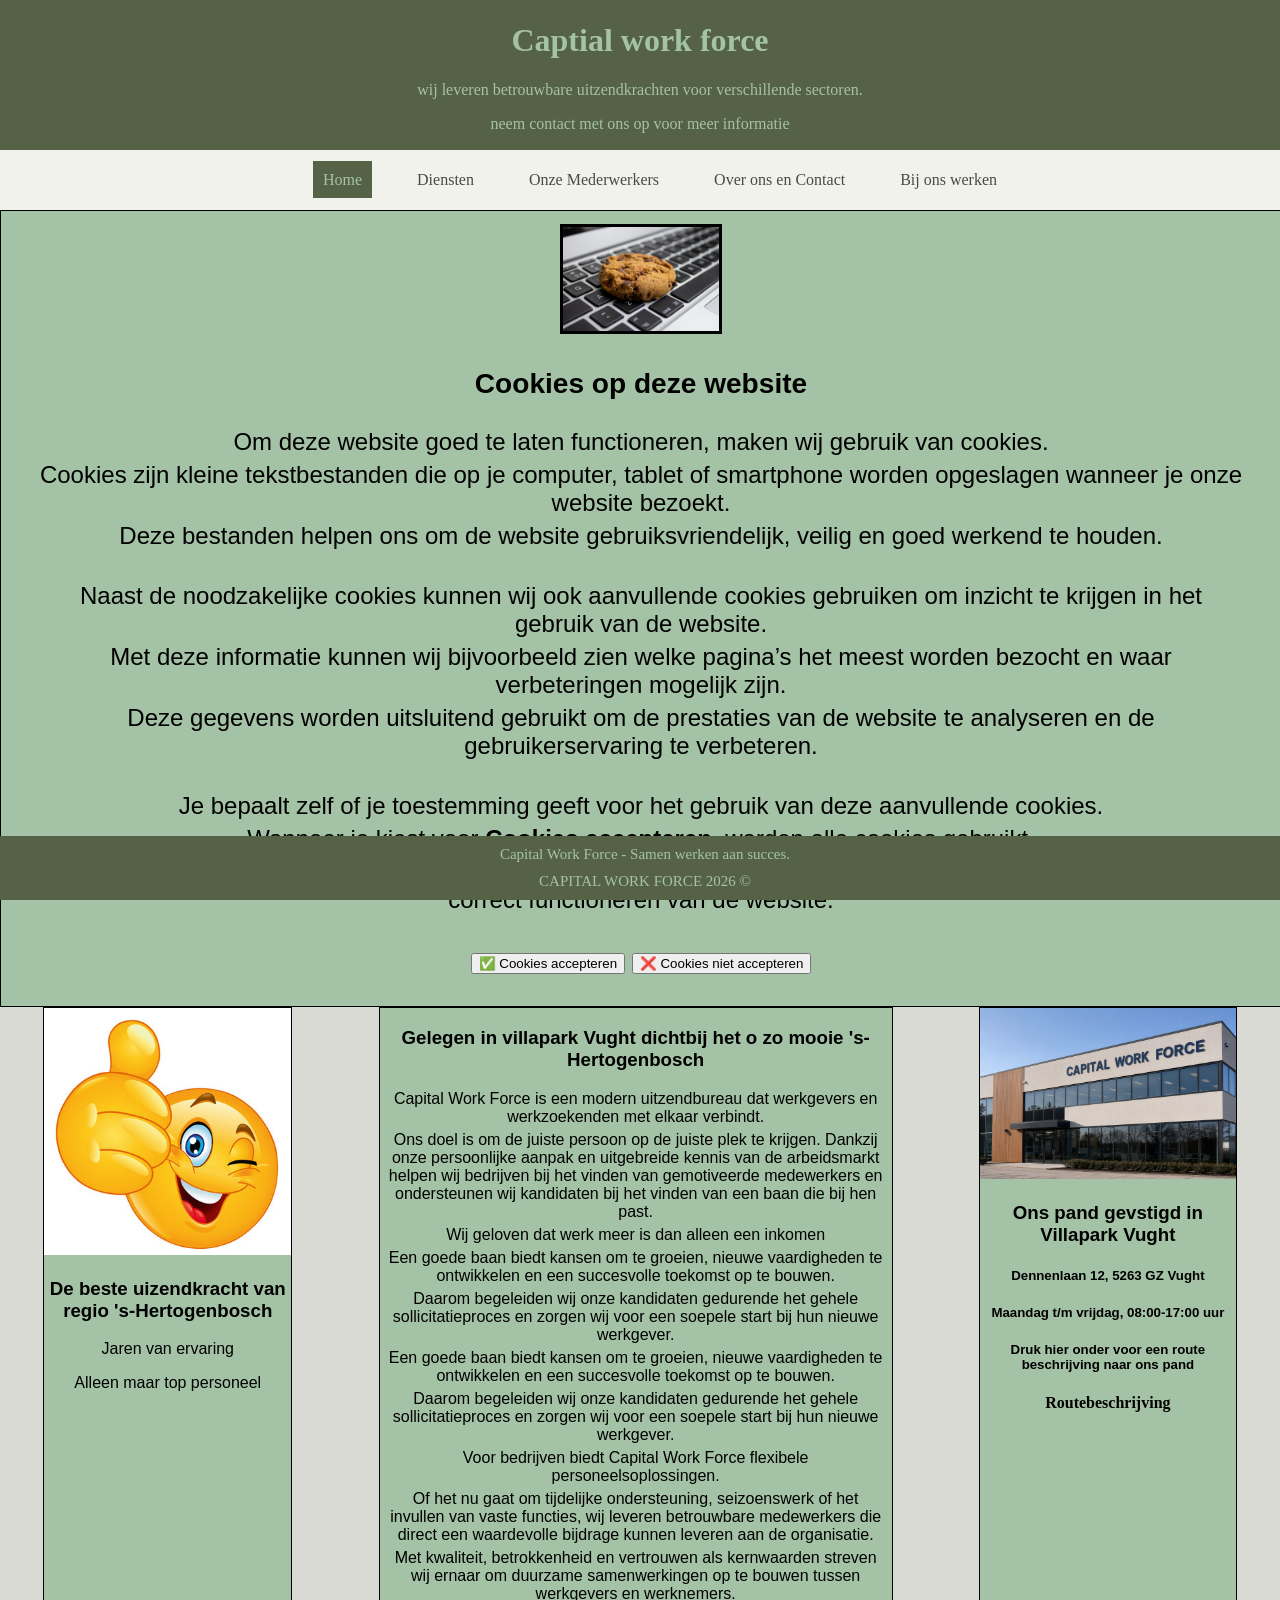
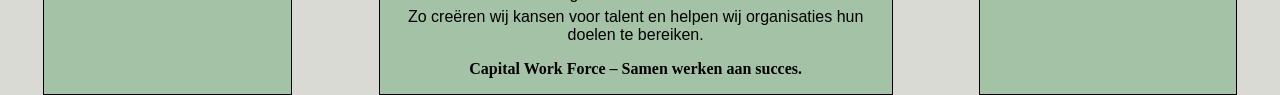
<file: index.html>
<!DOCTYPE HTML>
<html>
<head>
    <title>Capitalworkforce</title> <!--title van site-->
    <link rel="stylesheet" href="style.css"> <!--verwijzing naar stylesheet-->
<script src="https://ajax.googleapis.com/ajax/libs/jquery/3.7.1/jquery.min.js"></script> <!--jquery code die de cookies pop up laat verwijderen-->
<script>
$(document).ready(function(){
  $("button").click(function(){
    $(".cookies1").remove();
    $(".cookies2").remove();
    $(".cookies3").remove();
    $(".cookies4").remove();
  });
});
</script>
</head>
<body>
    <header>     <!--header met tekst-->
    <h1>Captial work force</h1>
    <p>wij leveren betrouwbare uitzendkrachten voor verschillende sectoren.</p>
    <p>neem contact met ons op voor meer informatie</p>
    </header>
    <!--NAVIGATIE-->
    <nav>
        <ul>
        <li><a id="klik" href="index.html">Home</a></li>
        <li><a href="diensten.html">Diensten</a></li>
        <li><a href="onzemedewerkers.html">Onze Mederwerkers</a></li>
        <li><a href="contact.html">Over ons en Contact</a></li>
        <li><a href="werken.html">Bij ons werken</a></li>
        </ul>
    </nav>
    <div class="begin">    <!--hier volgen boxen in een flexrow die de cookies laat zien op de website-->
        <div class="cookies1">
        <img src="cookies.jpg" alt="foto van koekjes op toetsenbord">
   <h3 id=koekjes><b>Cookies op deze website</b></h3>
        <p class="langetekst">Om deze website goed te laten functioneren, maken wij gebruik van cookies.</p>
        <p class="langetekst">Cookies zijn kleine tekstbestanden die op je computer, tablet of smartphone worden opgeslagen wanneer je onze website bezoekt.</p>
        <p class="langetekst">Deze bestanden helpen ons om de website gebruiksvriendelijk, veilig en goed werkend te houden.</p>
    </div>
    <div class="cookies2">
        <p class="langetekst">Naast de noodzakelijke cookies kunnen wij ook aanvullende cookies gebruiken om inzicht te krijgen in het gebruik van de website.</p>
        <p class="langetekst">Met deze informatie kunnen wij bijvoorbeeld zien welke pagina’s het meest worden bezocht en waar verbeteringen mogelijk zijn.</p>
        <p class="langetekst">Deze gegevens worden uitsluitend gebruikt om de prestaties van de website te analyseren en de gebruikerservaring te verbeteren.</p>
    </div>
    <div class="cookies3">
        <p class="langetekst">Je bepaalt zelf of je toestemming geeft voor het gebruik van deze aanvullende cookies.</p>
        <p class="langetekst">Wanneer je kiest voor <b>Cookies accepteren</b>, worden alle cookies gebruikt.</p>
        <p class="langetekst">Kies je voor <b>Cookies niet accepteren</b>, dan worden alleen de cookies geplaatst die noodzakelijk zijn voor het correct functioneren van de website.</p>
    </div>
    <div class="cookies4">
                <button>✅ Cookies accepteren</button>         <button>❌ Cookies niet accepteren</button>      <!--de buttons om cookies te laten verwijderen-->
    </div>
      </div>
    <div class="flexrow">   <!--begin van flexrow-->
     <div class="duimpje">    <!--box met duimpje een teskst-->
    <img src="duimpje.jpg" alt="Emoij met duimpje">
    <h3>De beste uizendkracht van regio 's-Hertogenbosch</h3>
    <p>Jaren van ervaring</p>
    <p>Alleen maar top personeel</p>
 </div>
 <div class="main">   <!--gedeelte met de main info-->
<h3 id="hfd"> Gelegen in villapark Vught dichtbij het o zo mooie 's-Hertogenbosch</h3>
<p class=langetekst>Capital Work Force is een modern uitzendbureau dat werkgevers en werkzoekenden met elkaar verbindt.</p>
<p class="langetekst">Ons doel is om de juiste persoon op de juiste plek te krijgen. Dankzij onze persoonlijke aanpak en uitgebreide kennis van de arbeidsmarkt helpen wij bedrijven bij het vinden van gemotiveerde medewerkers en ondersteunen wij kandidaten bij het vinden van een baan die bij hen past.</p>
<p class="langetekst">Wij geloven dat werk meer is dan alleen een inkomen</p>
<p class="langetekst">Een goede baan biedt kansen om te groeien, nieuwe vaardigheden te ontwikkelen en een succesvolle toekomst op te bouwen.</p>
<p class="langetekst">Daarom begeleiden wij onze kandidaten gedurende het gehele sollicitatieproces en zorgen wij voor een soepele start bij hun nieuwe werkgever.</p>
<p class="langetekst">Een goede baan biedt kansen om te groeien, nieuwe vaardigheden te ontwikkelen en een succesvolle toekomst op te bouwen.</p>
<p class="langetekst">Daarom begeleiden wij onze kandidaten gedurende het gehele sollicitatieproces en zorgen wij voor een soepele start bij hun nieuwe werkgever.</p>
<p class="langetekst">Voor bedrijven biedt Capital Work Force flexibele personeelsoplossingen.</p>
<p class="langetekst">Of het nu gaat om tijdelijke ondersteuning, seizoenswerk of het invullen van vaste functies, wij leveren betrouwbare medewerkers die direct een waardevolle bijdrage kunnen leveren aan de organisatie.</p>
<p class="langetekst">Met kwaliteit, betrokkenheid en vertrouwen als kernwaarden streven wij ernaar om duurzame samenwerkingen op te bouwen tussen werkgevers en werknemers.</p>
<p class="langetekst">Zo creëren wij kansen voor talent en helpen wij organisaties hun doelen te bereiken.</p>
<p class="Kortetekst">Capital Work Force – Samen werken aan succes.</p>
 </div>
 <div class="home">    <!--box met foto van ons gebouw met tekst en link naar google maps voor routebeschrijving-->
    <img src="fotogebouw.png" alt="foto van ons gebouw">
    <h3>Ons pand gevstigd in Villapark Vught</h3>
    <h5>Dennenlaan 12, 5263 GZ Vught</h5>
    <h5>Maandag t/m vrijdag, 08:00-17:00 uur</h5>
    <h5>Druk hier onder voor een route beschrijving naar ons pand</h5>
    <a class="linkje" href="https://www.google.com/maps/place/Dennenlaan+12,+5263+GZ+Vught/@51.6499126,5.2649122,17z/data=!3m1!4b1!4m6!3m5!1s0x47c6eeab2ccec9a1:0x3a8408d310248065!8m2!3d51.6499126!4d5.2674871!16s%2Fg%2F11bw4mt_wm?entry=ttu&g_ep=EgoyMDI2MDYwMy4xIKXMDSoASAFQAw%3D%3D">Routebeschrijving</a>
 </div>
    </div>
    <div class="voet">  <!--footer-->
     <footer>Capital Work Force - Samen werken aan succes.</footer>
     <footer>CAPITAL WORK FORCE 2026 © </footer>
     </div>
</body>
</html>
</file>
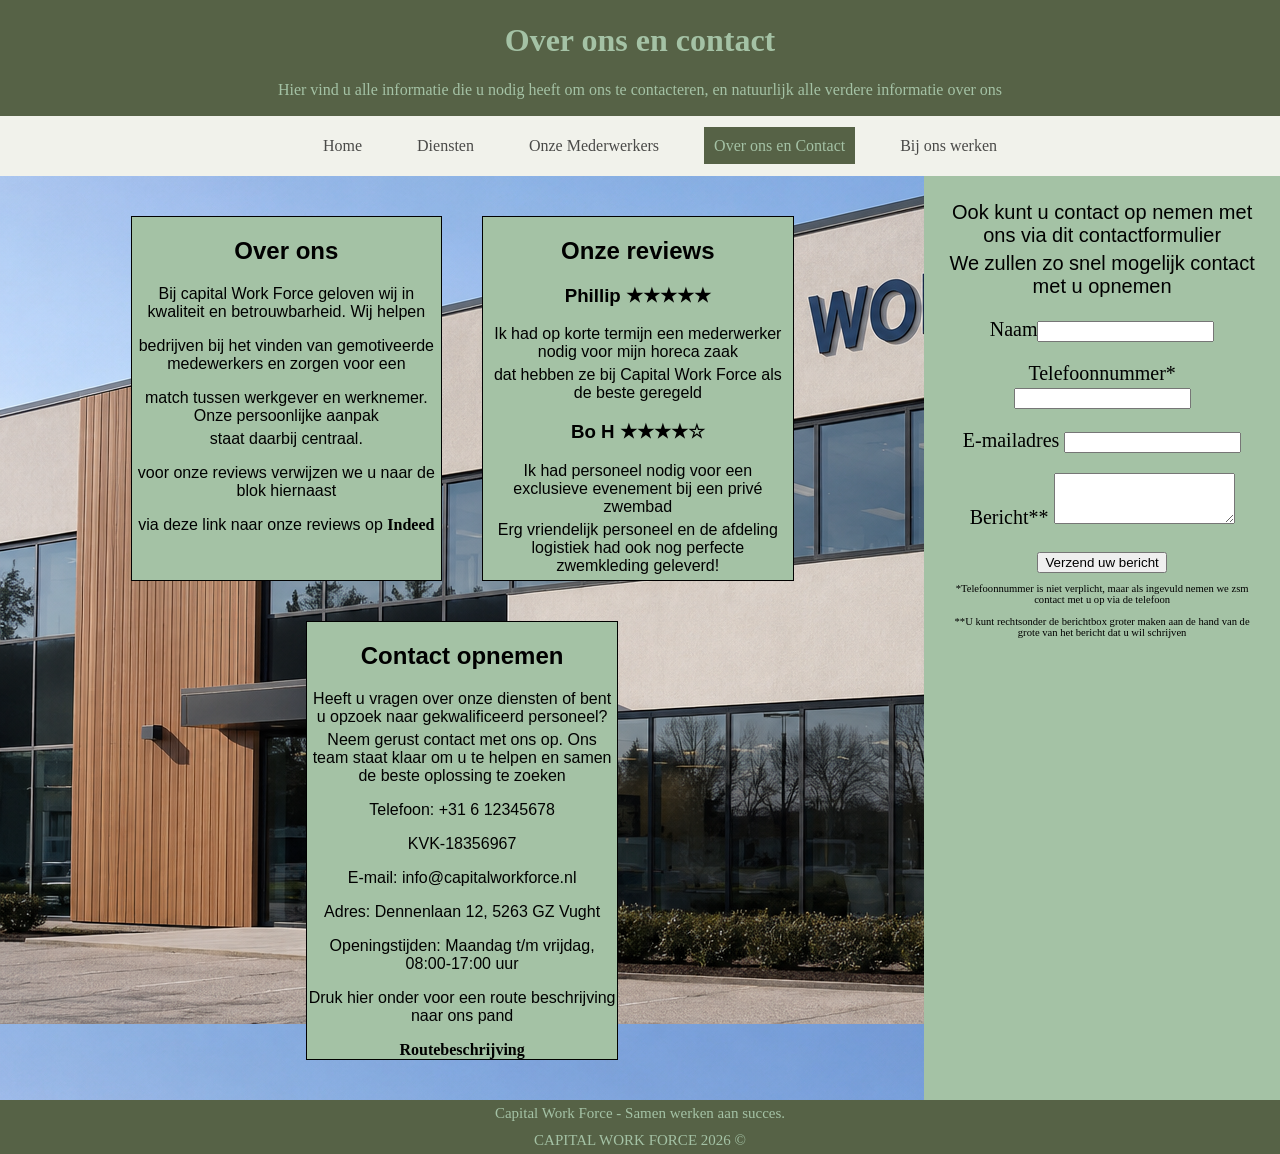
<file: contact.html>
<!DOCTYPE html>
<html>
    <Head>
<title>Capitalworkforce Contact</title>
    <link rel="stylesheet" href="style.css">  <!--link naar stylesheet-->
    <script src="https://code.jquery.com/jquery-3.7.1.min.js"></script>  <!--jquery zodat contact formulier verdwijnt-->
    <script>
$(document).ready(function(){
  $("button").click(function(){
    $(".werken8").remove();
  });
});
</script>
    </Head>
<body class="contact1">   <!--header met informatie-->
    <header>
    <h1>Over ons en contact</h1>
    <p>Hier vind u alle informatie die u nodig heeft om ons te contacteren, en natuurlijk alle verdere informatie over ons</p>
    </header>
    <!--NAVIGATIE-->
    <nav>
        <ul>
        <li><a href="index.html">Home</a></li>
        <li><a href="diensten.html">Diensten</a></li>
        <li><a href="onzemedewerkers.html">Onze Mederwerkers</a></li>
        <li><a id="klik" href="contact.html">Over ons en Contact</a></li>
        <li><a href="werken.html">Bij ons werken</a></li>
        </ul>
    </nav>
    <section> <!--verdeelte deze pagina in secties-->
        <main> <!--main gedeelte pagina-->
            <div class="flexrow2">   <!--begin flexrow-->
    <div class="werken1">
        <h1>Over ons</h1>
        <p>Bij capital Work Force geloven wij in kwaliteit en betrouwbarheid. Wij helpen</p>
        <p> bedrijven bij het vinden van gemotiveerde medewerkers en zorgen voor een</p>
        <p class="langetekst">match tussen werkgever en werknemer. Onze persoonlijke aanpak</p>
        <p class="langetekst">staat daarbij centraal.</p>
        <p>voor onze reviews verwijzen we u naar de blok hiernaast</p>
        <p> via deze link naar onze reviews op <a class="linkje" href="https://www.indeed.com/cmp/Capital-Workforce/reviews">Indeed</a></p>
     </div>
     <div class="werken1">
        <H1>Onze reviews</H1>
        <h3>Phillip ★★★★★</h5>
            <p class="langetekst">Ik had op korte termijn een mederwerker nodig voor mijn horeca zaak</p>
            <p class="langetekst">dat hebben ze bij Capital Work Force als de beste geregeld</p>
        <h3>Bo H ★★★★☆</h3>
            <p class="langetekst">Ik had personeel nodig voor een exclusieve evenement bij een privé zwembad</p>
            <p class="langetekst">Erg vriendelijk personeel en de afdeling logistiek had ook nog perfecte zwemkleding geleverd!</p>
     </div>
     <div class="werken1">
        <h1>Contact opnemen</h1>
        <p class="langetekst"> Heeft u vragen over onze diensten of bent u opzoek naar gekwalificeerd personeel?</p>
        <p class="langetekst"> Neem gerust contact met ons op. Ons team staat klaar om u te helpen en samen de beste oplossing te zoeken</p>
        <p>Telefoon: +31 6 12345678</p>
        <p>KVK-18356967</p>
        <p>E-mail: info@capitalworkforce.nl</p>
        <p>Adres: Dennenlaan 12, 5263 GZ Vught</p>
        <p>Openingstijden: Maandag t/m vrijdag, 08:00-17:00 uur</p>
          <p>Druk hier onder voor een route beschrijving naar ons pand</p>
    <a class="linkje" href="https://www.google.com/maps/place/Dennenlaan+12,+5263+GZ+Vught/@51.6499126,5.2649122,17z/data=!3m1!4b1!4m6!3m5!1s0x47c6eeab2ccec9a1:0x3a8408d310248065!8m2!3d51.6499126!4d5.2674871!16s%2Fg%2F11bw4mt_wm?entry=ttu&g_ep=EgoyMDI2MDYwMy4xIKXMDSoASAFQAw%3D%3D">Routebeschrijving</a>
 </div>
        </div>
</main>
<aside> <!--sectie rechts op pagina-->
    </div>
    <div class="werken7"> <!--informatie in rechter gedeelte-->
        <p class="langetekst">Ook kunt u contact op nemen met ons via dit contactformulier</p>
        <p class="langetekst">We zullen zo snel mogelijk contact met u opnemen</p>
    </div>
    <div class="werken8"> <!--form om contact gegevens in te vullen-->
    <form action="contact.html">
    <p>Naam<input type="text"></p>  
    <p>Telefoonnummer* <input type="text"></p>  
    <p>E-mailadres <input type="text"></p>  
    <p>Bericht** <textarea rows="3,5"="Bericht" id=""></textarea></p>  
    <button>Verzend uw bericht</button> <!--button om form te "versturen" verdwijnen-->
     <p class="ster">*Telefoonnummer is niet verplicht, maar als ingevuld nemen we zsm contact met u op via de telefoon</p>
    <p class="ster">**U kunt rechtsonder de berichtbox groter maken aan de hand van de grote van het bericht dat u wil schrijven</p>
    </form>
    </div>
    </aside>
    </section>
     <footer>Capital Work Force - Samen werken aan succes.</footer> <!--footer-->
     <footer>CAPITAL WORK FORCE 2026 © </footer>
    </body>
</html>
</file>
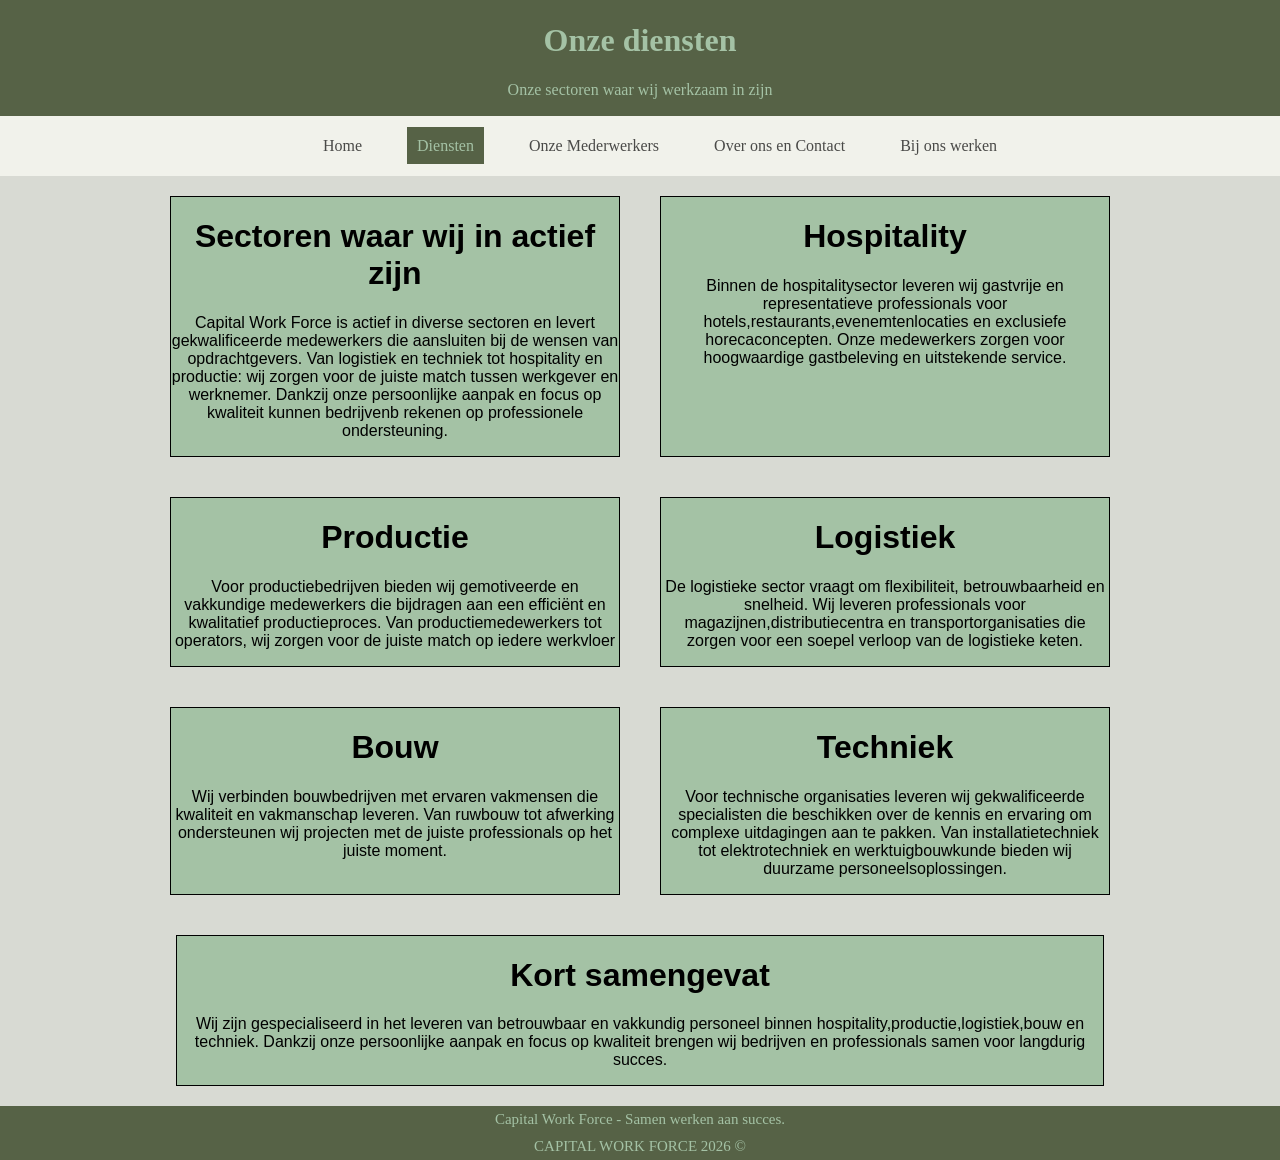
<file: diensten.html>
<!DOCTYPE HTML>
<html>
<head>
    <title>Capitalworkforce Diensten</title>   <!--titel van de website-->
    <link rel="stylesheet" href="style.css">     <!--link naar stylesheet-->
</head>
<body>
    <header> <!--header met info-->
    <h1>Onze diensten</h1>
    <p>Onze sectoren waar wij werkzaam in zijn</p>
    </header>
    <!--NAVIGATIE-->
    <nav>
        <ul>
        <li><a href="index.html">Home</a></li>
        <li><a id="klik" href="diensten.html">Diensten</a></li>
        <li><a href="onzemedewerkers.html">Onze Mederwerkers</a></li>
        <li><a href="contact.html">Over ons en Contact</a></li>
        <li><a href="werken.html">Bij ons werken</a></li>
        </ul>
    </nav>
    <div class="flexrow2"> <!--flexrow met boxen die al onze sectoren beschrijven-->
        <div class="werken1">
    <h1>Sectoren waar wij in actief zijn</h1>
        <p>Capital Work Force is actief in diverse sectoren en levert gekwalificeerde medewerkers die aansluiten bij de wensen van opdrachtgevers. Van logistiek en techniek tot hospitality en productie: wij zorgen voor de juiste match tussen werkgever en werknemer. Dankzij onze persoonlijke aanpak en focus  op kwaliteit kunnen bedrijvenb rekenen op professionele ondersteuning.</p>
        </div>
        <div class="werken1">
            <h1>Hospitality</h1>
            <p>Binnen de hospitalitysector leveren wij gastvrije en representatieve professionals voor hotels,restaurants,evenemtenlocaties en exclusiefe horecaconcepten. Onze medewerkers zorgen voor hoogwaardige gastbeleving en uitstekende service.</p>
        </div>
        <div class="werken1">
            <h1>Productie</h1>
            <p>Voor productiebedrijven bieden wij gemotiveerde en vakkundige medewerkers die bijdragen aan een efficiënt en kwalitatief productieproces. Van productiemedewerkers tot operators, wij zorgen voor de juiste match op iedere werkvloer</p>
        </div>
        <div class="werken1">
            <h1>Logistiek</h1>
            <p>De logistieke sector vraagt om flexibiliteit, betrouwbaarheid en snelheid. Wij leveren professionals voor magazijnen,distributiecentra en transportorganisaties die zorgen voor een soepel verloop van de logistieke keten.</p>
        </div>
        <div class="werken1">
            <h1>Bouw</h1>
            <p>Wij verbinden bouwbedrijven met ervaren vakmensen die kwaliteit en vakmanschap leveren. Van ruwbouw tot afwerking ondersteunen wij projecten met de juiste professionals op het juiste moment.</p>
        </div>
        <div class="werken1">
            <h1>Techniek</h1>
            <p>Voor technische organisaties leveren wij gekwalificeerde specialisten die beschikken over de kennis en ervaring om complexe uitdagingen aan te pakken. Van installatietechniek tot elektrotechniek en werktuigbouwkunde bieden wij duurzame personeelsoplossingen.</p>

        </div> 
        <div class="diensten1">  <!--andere box die iets langer is dan de rest-->
            <h1>Kort samengevat</h1>
            <p>Wij zijn gespecialiseerd in het leveren van betrouwbaar en vakkundig personeel binnen hospitality,productie,logistiek,bouw en techniek. Dankzij onze persoonlijke aanpak en focus op kwaliteit brengen wij bedrijven en professionals samen voor langdurig succes. </p>
        </div>
    </div>  <!--einde flexrow-->
     <footer>Capital Work Force - Samen werken aan succes.</footer> <!--footer-->
     <footer>CAPITAL WORK FORCE 2026 © </footer>
</body>
</html>
</file>
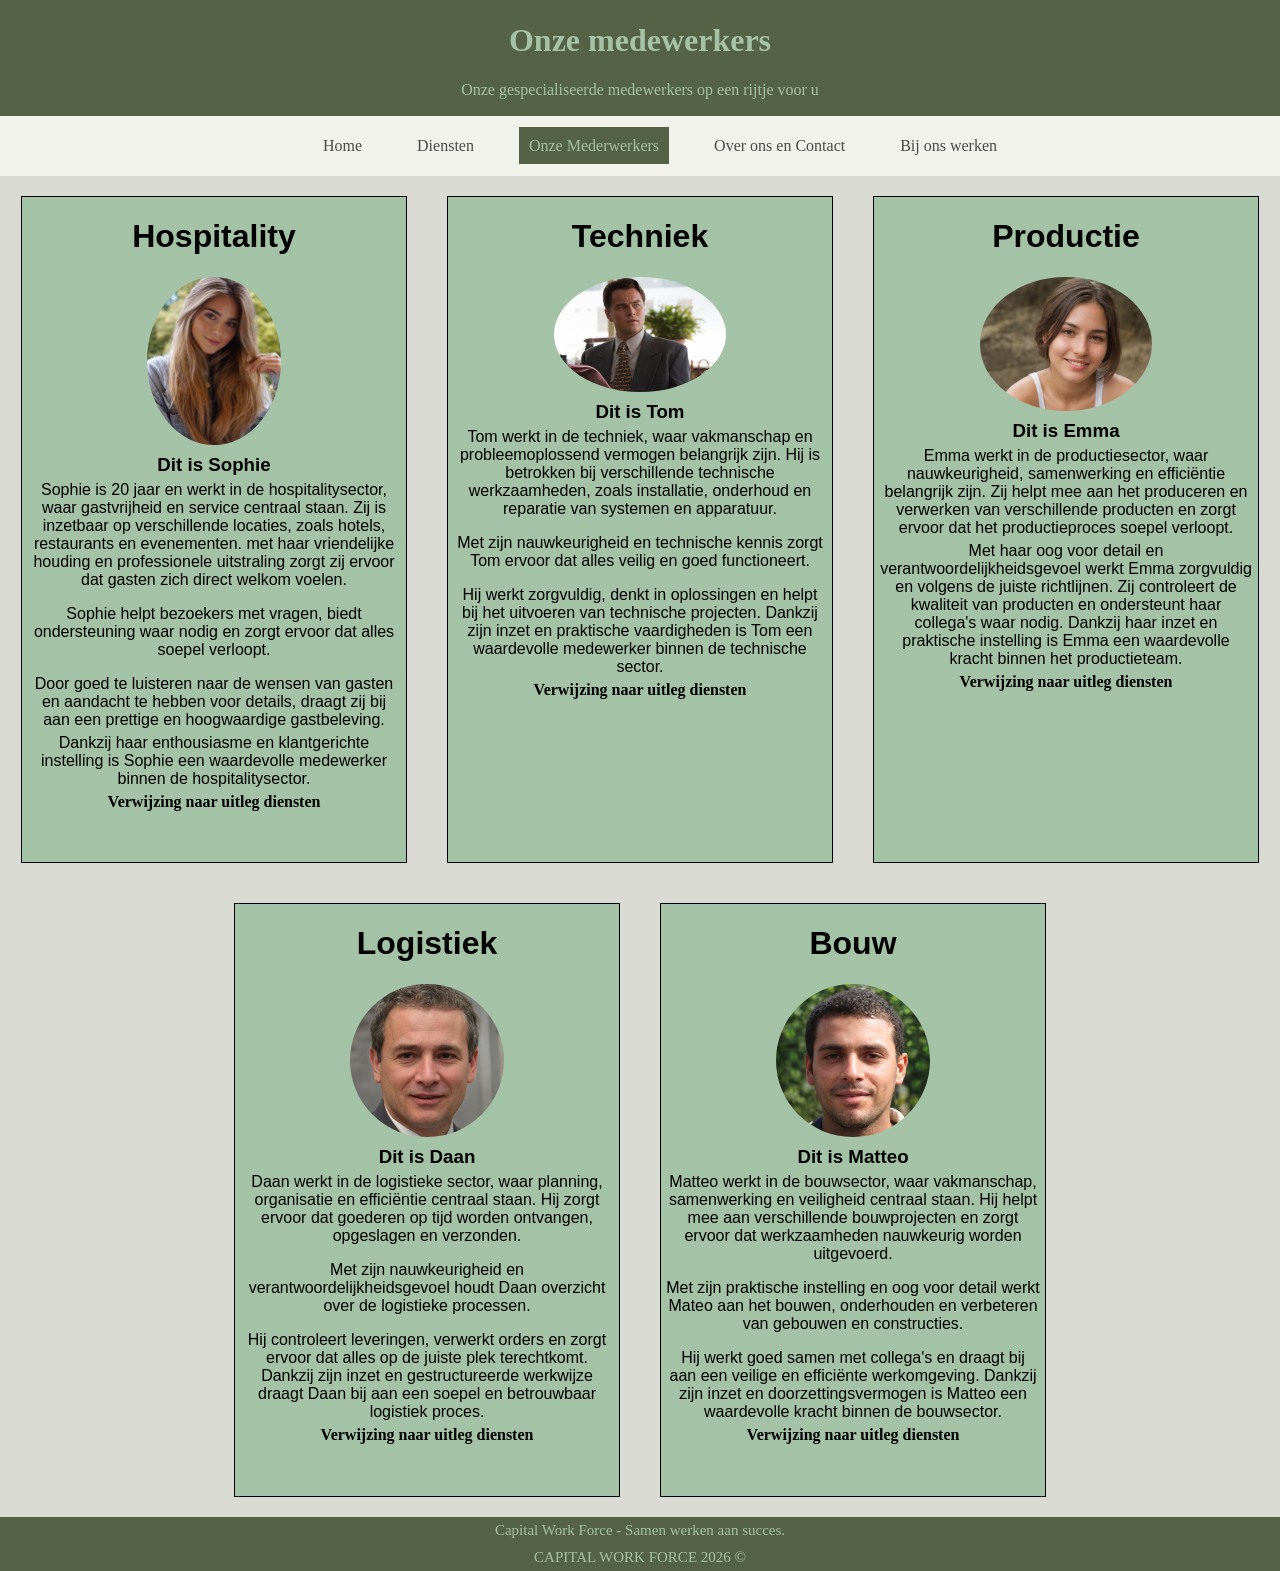
<file: onzemedewerkers.html>
<!DOCTYPE html>
<html>
<head>
    <title>Capitalworkforce medewerkers</title> <!--titel van pagina-->
    <link rel="stylesheet" href="style.css"> <!--verwijzing naar style sheat-->
</head>
<body>
    <header>  <!--header met tekst-->
    <h1>Onze medewerkers</h1>
    <p>Onze gespecialiseerde medewerkers op een rijtje voor u</p>
    </header>
    <!--NAVIGATIE-->
    <nav>
        <ul>
        <li><a href="index.html">Home</a></li>
        <li><a href="diensten.html">Diensten</a></li>
        <li><a id="klik" href="onzemedewerkers.html">Onze Mederwerkers</a></li>
        <li><a href="contact.html">Over ons en Contact</a></li>
        <li><a href="werken.html">Bij ons werken</a></li>
        </ul>
    </nav>
<div class="flexrow2">  <!--boxen met info over persooneel met linkjes naar diensten html en foto in een flexbox-->
    <div class="personeel">
       <h1>Hospitality</h1>
       <img src="Sophie.jpg" alt="foto van sopie ">
       <h3 class="langetekst">Dit is Sophie</h3>
       <p class="langetekst">Sophie is 20 jaar en werkt in de hospitalitysector, waar gastvrijheid en service centraal staan.
        Zij is inzetbaar op verschillende locaties, zoals hotels, restaurants en evenementen.
       met haar vriendelijke houding en professionele uitstraling zorgt zij ervoor dat gasten zich direct welkom voelen.</p>
       <p>Sophie helpt bezoekers met vragen, biedt ondersteuning waar nodig en zorgt ervoor dat alles soepel verloopt.</p>
       <p class="langetekst">Door goed te luisteren naar de wensen van gasten en aandacht te hebben voor details, draagt zij bij aan een prettige en hoogwaardige gastbeleving.</p>
       <p class="langetekst">Dankzij haar enthousiasme en klantgerichte instelling is Sophie een waardevolle medewerker binnen de hospitalitysector.</p>
       <a class="linkje" href="diensten.html">Verwijzing naar uitleg diensten</a>
    </div>
    <div class="personeel2">
        <h1>Techniek</h1>
        <img src="techniek.jpg" alt="foto van tom">
        <h3 class="langetekst">Dit is Tom</h3>
        <p class="langetekst">Tom werkt in de techniek, waar vakmanschap en probleemoplossend vermogen belangrijk zijn. Hij is betrokken bij verschillende technische werkzaamheden, zoals installatie, onderhoud en reparatie van systemen en apparatuur.</p>
        <p>Met zijn nauwkeurigheid en technische kennis zorgt Tom ervoor dat alles veilig en goed functioneert.</p>
        <p class="langetekst">Hij werkt zorgvuldig, denkt in oplossingen en helpt bij het uitvoeren van technische projecten. Dankzij zijn inzet en praktische vaardigheden is Tom een waardevolle medewerker binnen de technische sector.</p>
        <a class="linkje" href="diensten.html">Verwijzing naar uitleg diensten</a>
    </div>
    <div class="personeel2">
        <h1>Productie</h1>
        <img src="productie2.jpg" alt="foto van Emma">
        <h3 class="langetekst">Dit is Emma</h3>
        <p class="langetekst">Emma werkt in de productiesector, waar nauwkeurigheid, samenwerking en efficiëntie belangrijk zijn. Zij helpt mee aan het produceren en verwerken van verschillende producten en zorgt ervoor dat het productieproces soepel verloopt.</p>
        <p class="langetekst">Met haar oog voor detail en verantwoordelijkheidsgevoel werkt Emma zorgvuldig en volgens de juiste richtlijnen. Zij controleert de kwaliteit van producten en ondersteunt haar collega's waar nodig. Dankzij haar inzet en praktische instelling is Emma een waardevolle kracht binnen het productieteam.</p>
        <a class="linkje" href="diensten.html">Verwijzing naar uitleg diensten</a>
    </div>
    <div class="personeel3">
        <h1>Logistiek</h1>
        <img src="Logistiek.jpg" alt="foto van Daan">
        <h3 class="langetekst">Dit is Daan</h3>
        <p class="langetekst">Daan werkt in de logistieke sector, waar planning, organisatie en efficiëntie centraal staan. Hij zorgt ervoor dat goederen op tijd worden ontvangen, opgeslagen en verzonden.</p>
        <p>Met zijn nauwkeurigheid en verantwoordelijkheidsgevoel houdt Daan overzicht over de logistieke processen.</p>
        <p class="langetekst">Hij controleert leveringen, verwerkt orders en zorgt ervoor dat alles op de juiste plek terechtkomt. Dankzij zijn inzet en gestructureerde werkwijze draagt Daan bij aan een soepel en betrouwbaar logistiek proces.</p>
        <a class="linkje" href="diensten.html">Verwijzing naar uitleg diensten</a>
    </div>
<div class="personeel3">
    <h1>Bouw</h1>
    <img src="bouw.jpeg" alt="Foto van Mateo">
    <h3 class="langetekst">Dit is Matteo</h3>
    <p class="langetekst">Matteo werkt in de bouwsector, waar vakmanschap, samenwerking en veiligheid centraal staan. Hij helpt mee aan verschillende bouwprojecten en zorgt ervoor dat werkzaamheden nauwkeurig worden uitgevoerd.</p>
    <p>Met zijn praktische instelling en oog voor detail werkt Mateo aan het bouwen, onderhouden en verbeteren van gebouwen en constructies.</p>
    <p class="langetekst">Hij werkt goed samen met collega's en draagt bij aan een veilige en efficiënte werkomgeving. Dankzij zijn inzet en doorzettingsvermogen is Matteo een waardevolle kracht binnen de bouwsector.</p>
    <a class="linkje" href="diensten.html">Verwijzing naar uitleg diensten</a>
</div>
</div>  <!--einde van boxen met info en flexbox-->
     <footer>Capital Work Force - Samen werken aan succes.</footer> <!--de footer met tekst-->
     <footer>CAPITAL WORK FORCE 2026 © </footer>
</body>
</html>
</file>
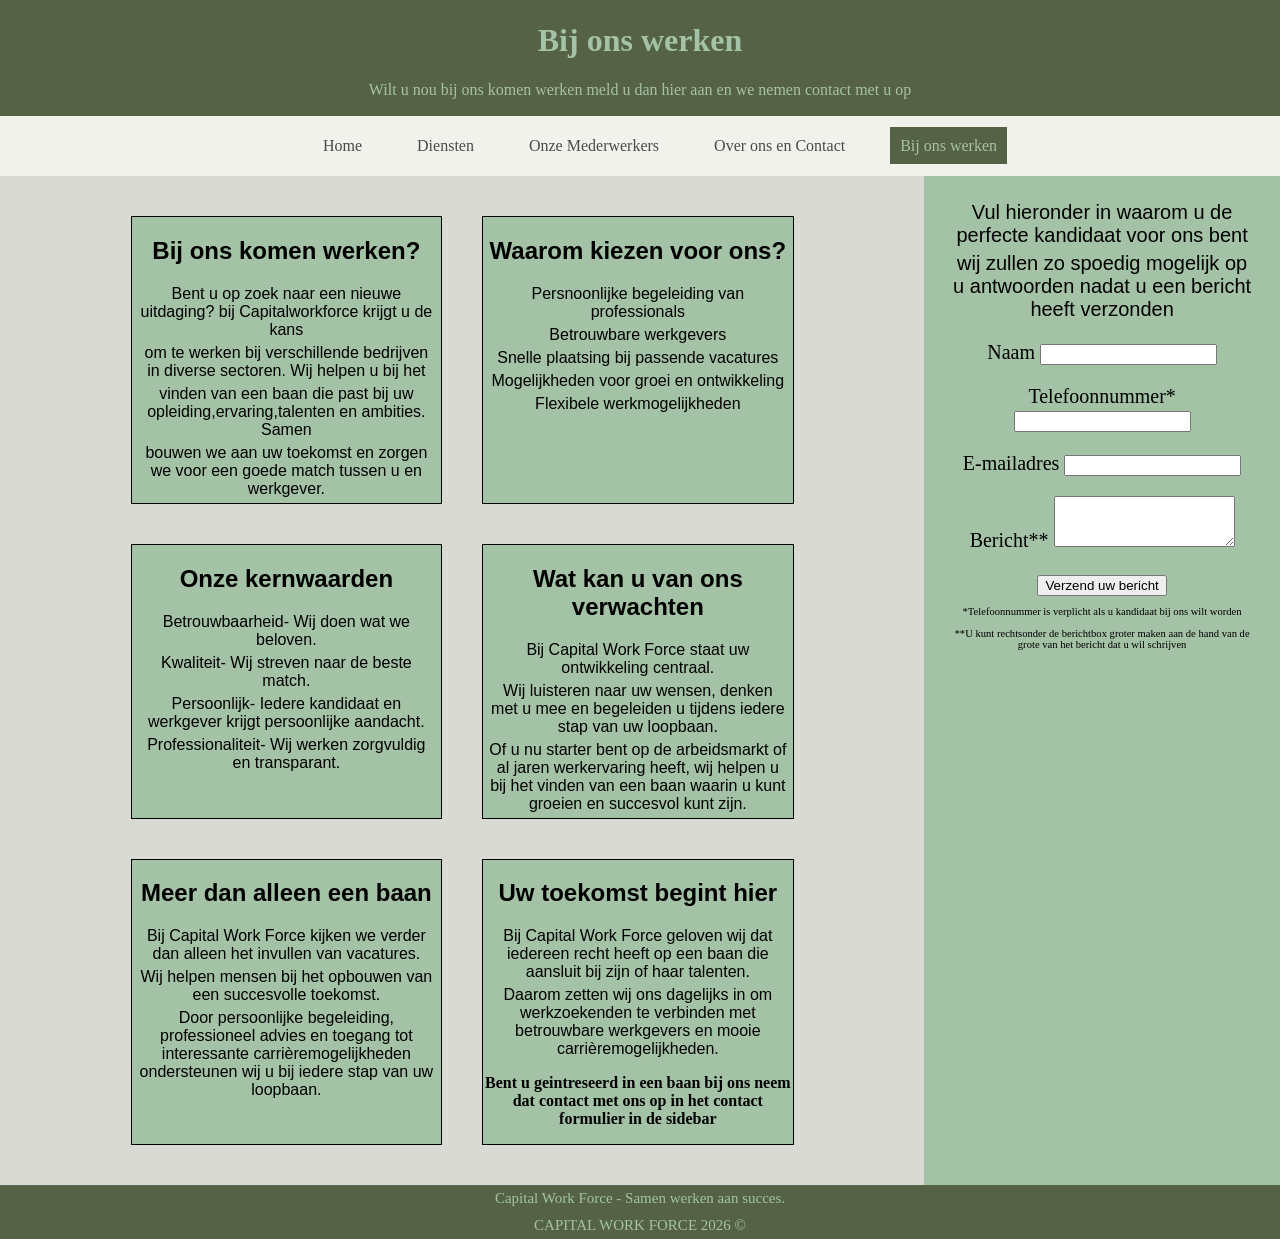
<file: werken.html>
<!DOCTYPE HTML>
<html>
<head>
    <title>Capitalworkforce Werken</title> <!--titel van pagina-->
    <link rel="stylesheet" href="style.css"> <!--verwijzing naar stylesheet--> 
    <script src="https://code.jquery.com/jquery-3.7.1.min.js"></script>      <!--jquery zodat je het contact formulier kan verzenden-->
<script>
$(document).ready(function(){
  $("button").click(function(){
    $(".werken8").remove();
  });
});
</script>
</head>
<body>
    <header>       <!--tekst boven in header-->
    <h1>Bij ons werken</h1>
    <p>Wilt u nou bij ons komen werken meld u dan hier aan en we nemen contact met u op</p>
    </header>
    <!--NAVIGATIE-->
    <nav>        <!--navigatie in header-->
        <ul>
        <li><a href="index.html">Home</a></li>
        <li><a href="diensten.html">Diensten</a></li>
        <li><a href="onzemedewerkers.html">Onze Mederwerkers</a></li>
        <li><a href="contact.html">Over ons en Contact</a></li>
        <li><a id="klik" href="werken.html">Bij ons werken</a></li>
        </ul>
    </nav>
    <section> <!--secties van deze html-->
        <main> <!--main gedeelte van website-->
    <div class="flexrow2">        <!--blokken informatie die bij ons werken die in een flexrow staat met blokjes -->
    <div class="werken1">
        <h1>Bij ons komen werken?</h1>
        <p class="langetekst">Bent u op zoek naar een nieuwe uitdaging? bij Capitalworkforce krijgt u de kans</p>
        <p class="langetekst">om te werken bij verschillende bedrijven in diverse sectoren. Wij helpen u bij het</p>
        <p class="langetekst">vinden van een baan die past bij uw opleiding,ervaring,talenten en ambities. Samen</p>
        <p class="langetekst">bouwen we aan uw toekomst en zorgen we voor een goede match tussen u en werkgever.</p>
    </div>
    <div class="werken1">
        <h1>Waarom kiezen voor ons?</h1>
        <p class="langetekst">Persnoonlijke begeleiding van professionals</p>
        <p class="langetekst">Betrouwbare werkgevers</p>
        <p class="langetekst">Snelle plaatsing bij passende vacatures</p>
        <p class="langetekst">Mogelijkheden voor groei en ontwikkeling</p>
        <p class="langetekst">Flexibele werkmogelijkheden</p>
    </div>
    <div class="werken1">
        <h1>Onze kernwaarden</h1>
        <p class="langetekst">Betrouwbaarheid- Wij doen wat we beloven.</p>
        <p class="langetekst">Kwaliteit- Wij streven naar de beste match.</p>
        <p class="langetekst">Persoonlijk- Iedere kandidaat en werkgever krijgt persoonlijke aandacht.</p>
        <p class="langetekst">Professionaliteit- Wij werken zorgvuldig en transparant.</p>
    </div>
    <Div class="werken1">
        <h1>Wat kan u van ons verwachten</h1>
        <p class="langetekst">Bij Capital Work Force staat uw ontwikkeling centraal.</p>
        <p class="langetekst">Wij luisteren naar uw wensen, denken met u mee en begeleiden u tijdens iedere stap van uw loopbaan.</p>
        <p class="langetekst">Of u nu starter bent op de arbeidsmarkt of al jaren werkervaring heeft, wij helpen u bij het vinden van een baan waarin u kunt groeien en succesvol kunt zijn.</p>
    </Div>
    <div class="werken1">
        <h1>Meer dan alleen een baan</h1>
        <p class="langetekst">Bij Capital Work Force kijken we verder dan alleen het invullen van vacatures.</p>
        <p class="langetekst">Wij helpen mensen bij het opbouwen van een succesvolle toekomst.</p>
        <p class="langetekst">Door persoonlijke begeleiding, professioneel advies en toegang tot interessante carrièremogelijkheden ondersteunen wij u bij iedere stap van uw loopbaan.</p>
    </div>
    <div class="werken1">
        <h1>Uw toekomst begint hier</h1>
        <p class="langetekst">Bij Capital Work Force geloven wij dat iedereen recht heeft op een baan die aansluit bij zijn of haar talenten.</p>
        <p class="langetekst">Daarom zetten wij ons dagelijks in om werkzoekenden te verbinden met betrouwbare werkgevers en mooie carrièremogelijkheden.</p>
        <p class="Kortetekst">Bent u geintreseerd in een baan bij ons neem dat contact met ons op in het contact formulier in de sidebar</p>
    </div>
    </div>       <!--einde boxen en flexrow-->
    </main>
    <aside> <!--rechter sectie van website-->
    <div class="werken7">      <!--in rechter sectie kop tekst-->
        <p class="langetekst">Vul hieronder in waarom u de perfecte kandidaat voor ons bent</p>
        <p class="langetekst">wij zullen zo spoedig mogelijk op u antwoorden nadat u een bericht heeft verzonden</p>
    <form action="contact.html"> <!--form waar je je contact gegevens invult-->
        </div>
        <div class="werken8">
    <p>Naam <input type="text"></p> 
    <p>Telefoonnummer* <input type="text"></p>   
    <p>E-mailadres <input type="text"></p>  
    <p>Bericht** <textarea rows="3.5" name="Bericht" id=""></textarea></p>
    <button>Verzend uw bericht</button> <!--button om het te versturen-->
    <p class="ster">*Telefoonnummer is verplicht als u kandidaat bij ons wilt worden</p> <!--disclaimers-->
    <p class="ster">**U kunt rechtsonder de berichtbox groter maken aan de hand van de grote van het bericht dat u wil schrijven</p>
    </div>
    </form>
    </aside>
      </section> <!--de footer-->
     <footer>Capital Work Force - Samen werken aan succes.</footer>
     <footer>CAPITAL WORK FORCE 2026 © </footer>
</body>
 
</html>
</file>
<file: style.css>
body {      /*body van site met margin 0 en achtergrond*/
    margin: 0;
    background-color: #d8dad3;
}
.contact1 {    /*body van contact met background image met margin 0*/
    background-image: url(fotogebouw.png);
    margin: 0;
}
header {      /*header met background color en kleur van tekst padding 1px in de box met text in het center*/
    background-color: #566246;
    color: #a4c2a5;
    text-align: center;
    padding: 1px;
}
nav { /*kleur en padding van de navigatie balk*/
    background-color: #f1f2eb ;
    padding: 5px;
}
nav ul {  /*de kleuren en boxen en de locatie van ul in de nav zonder . ervoor*/
    justify-content: center;
    display: flex;
    padding: 1;
    gap: 35px;
    list-style-type: none;
}
nav ul li a {  /*de tekst van de nav ul*/
    color: #4a4a48;
    text-decoration: none;
    padding: 10px;
}
    nav ul li a:hover {   /*als je met je muis er over heen gaat dat de ul in de nav deze background kleur geeft*/
        background-color: #a4c2a5;
    }
    #klik {   /*zodra je op een ul hebt gelikt en op die pagina zit zal deze ul deze kleur achtergrond hebben*/
      	background-color: #566246 ;
        color: #a4c2a5;
      }
.begin{   /*box begin met wijdte van 100% met 1px zwarte border en achtergrond kleur*/
    width: 100%;
    border: 1px solid black;
    background-color: #a4c2a5;
}
.cookies1{  /*box van cookies met tekst in het midden met grote grote van de letter en andere lettertype met een margin*/
    text-align: center;
    font-size: 150%;
    font-family: Arial, Helvetica, sans-serif;
    margin: 1%;
}
.cookies1 img{ /*foto met breedte 12,5% en border van solid black*/
    border: solid black;
    width: 12.5%;
}
.cookies2{ /*box van cookies met tekst in het midden met grote grote van de letter en andere lettertype met een margin*/
    text-align: center;
    font-size: 150%;
    font-family: Arial, Helvetica, sans-serif;
    margin: 2.5%;
}
.cookies3{ /*box van cookies met tekst in het midden met grote grote van de letter en andere lettertype met een margin*/
    text-align: center;
    font-size: 150%;
    font-family: Arial, Helvetica, sans-serif;
    margin: 2.5%;
}
.cookies4{ /*box van cookies met tekst in het midden met grote grote van de letter en andere lettertype met een margin*/
    text-align: center;
    font-size: 150%;
    font-family: Arial, Helvetica, sans-serif;
    margin: 2.5%;
    justify-content: space-between;
}
.flexrow {  /*flexrow met spacew around de boxen een een display flex*/
    justify-content: space-around;
    display:flex;
}
.home { /*box met tekst in de center met een breedte van 20% border 1 pixel van zwart andere lettertype en achtergrond kleur*/
    text-align: center;
    width: 20%;
    font-family: Arial, Helvetica, sans-serif;
    border: 1px solid black;
    background-color: #a4c2a5;
}
.home img {  /*groote van foto in box 100% van de box*/
    width: 100%;
}
.main{  /*box met tekst in het midden breedete van 40% border van 1 px zwart en achtergrond kleur*/
    text-align: center;
    width: 40%;
    border: 1px solid black;
    background-color: #a4c2a5;
}
#hfd { /*tekst met een ander letter type*/
    font-family: Arial, Helvetica, sans-serif;
}
.langetekst {  /*class van tekst met andere lettertype en margin van 5px*/
    margin:5px;
    font-family: Arial, Helvetica, sans-serif;
}
.Kortetekst{  /*een dik gedrukte letters met andere lettertype*/
    font-family:cursive;
    font-weight: 550;
}
.duimpje {  /*box met text in de centre met een breedte van 19.321% 23% van de top met een border van 1px zwart en achtergrondkleur en lettertype*/
    text-align: center;
    width: 19.321%;
    top: 23%;
    font-family: Arial, Helvetica, sans-serif;
    border: 1px solid black;
    background-color: #a4c2a5;
}
.duimpje img { /*foto met 100% breedte van de box*/
    width: 100%;
}
section { /*verdeelte de secties met ruimte er tussen en een display flex*/
    display:flex;
    justify-content: space-between;
}
main {  /*main gedeelte van de sectie met een breedte van 70% en een 20px padding*/
    width: 70%;
    padding: 20px;
}
aside{ /*rechter kolom van de sectie met een breedte van 25% en een padding van 20px met een baclground color*/
    width: 25%; 
    padding: 20px;
    background-color:#a4c2a5;
}
.flexrow2 { /*flexrow met de content is de midden een flex displat een een flex wrap*/
    justify-content: center;
    display: flex;
    flex-wrap: wrap;
}
.werken1 { /*box met een breedte van 35% met de tekst in de center andere lettertype border van 1px andere achtergrond en margin van 20px*/
    text-align: center;
    width: 35%;
    font-family: Arial, Helvetica, sans-serif;
    border: 1px solid black;
    background-color: #a4c2a5;
    justify-content: center;
    margin: 20px;
}

.werken7 { /*box met een 125% grote van letters met de tekst in de center*/
text-align: center;
font-size: 125%;
}
.werken8 { /*box waarin de form staat met de tekst in de center een 125% letter type grote*/
text-align: center;
font-size: 125%;
}
.ster {  /*grote van letters 53%*/
    font-size: 53%;
}
.diensten1 { /*box van 72.4% groote met tekst in de center andere lettertype 1px border zwart andere achtergrond kleur en een margin van 20px*/
    width: 72.4%;
    text-align: center;
    font-family: Arial, Helvetica, sans-serif;
    border: 1px solid black;
    background-color: #a4c2a5;
    margin : 20px;   
}
.personeel { /*tekst in de midden met een breedte van 30% andere lettertype border zwart 1 px padding beneden 4% in de box margin van 20px en justify content 20px*/
    justify-content: center;
    text-align: center;
    width: 30%;
    font-family: Arial, Helvetica, sans-serif;
    border: 1px solid black;
    background-color: #a4c2a5;
    margin: 20px;
    padding-bottom: 4%
}
.personeel img { /*foto word rond met een breedte van 35% van de box*/
      border-radius: 50%;
      width: 35%;
}
.personeel2 { /*tekst in de midden met een breedte van 30% andere lettertype border zwart 1 px margin van 20px en justify content 20px*/
    justify-content: center;
    text-align: center;
    width: 30%;
    font-family: Arial, Helvetica, sans-serif;
    border: 1px solid black;
    background-color: #a4c2a5;
    margin: 20px;
}
.personeel2 img{ /*foto word rond breedte van 45%*/
    border-radius: 50%;
    width: 45%;

}
.personeel3 { /*tekst in de midden met een breedte van 30% andere lettertype border zwart 1 px padding beneden 4% in de box margin van 20px en justify content 20px*/
    text-align: center;
    width: 30%;
    font-family: Arial, Helvetica, sans-serif;
    border: 1px solid black;
    background-color: #a4c2a5;
    margin: 20px;
    padding-bottom: 4%;
}
.personeel3 img{ /*foto word rond breedte van 40%*/
    border-radius: 50%;
    width: 40%;
}
.verwijzing{ /*tekst gaat in het midden en padding boven van 3%*/
    text-align: center;
    padding-top: 3%;
}
.voet{ /*achtergrond kleur anders teskt kleur anders tekst in het midden van een groote van 15px position van de footer is fixed beneden op 100% breedte van de pagina*/
        background-color: #566246;
        color:#a4c2a5;
        text-align: center;
        font-size: 15px;
        padding: 5px;
        position: fixed;
        bottom: 0;
        width: 100%;
}
.linkje{ /*tekstkleur zwart zonder streep er onder andere lettertype en dikgedrukt*/
    color: #000000;
    text-decoration: none;
    font-family:cursive;
    font-weight: 550;
}
footer { /*achtergrond kleur andere letterkleur tekst in het midden lettergrote 15px en een padding van 5px*/
        background-color: #566246;
        color:#a4c2a5;
        text-align: center;
        font-size: 15px;
        padding: 5px;
}
</file>
